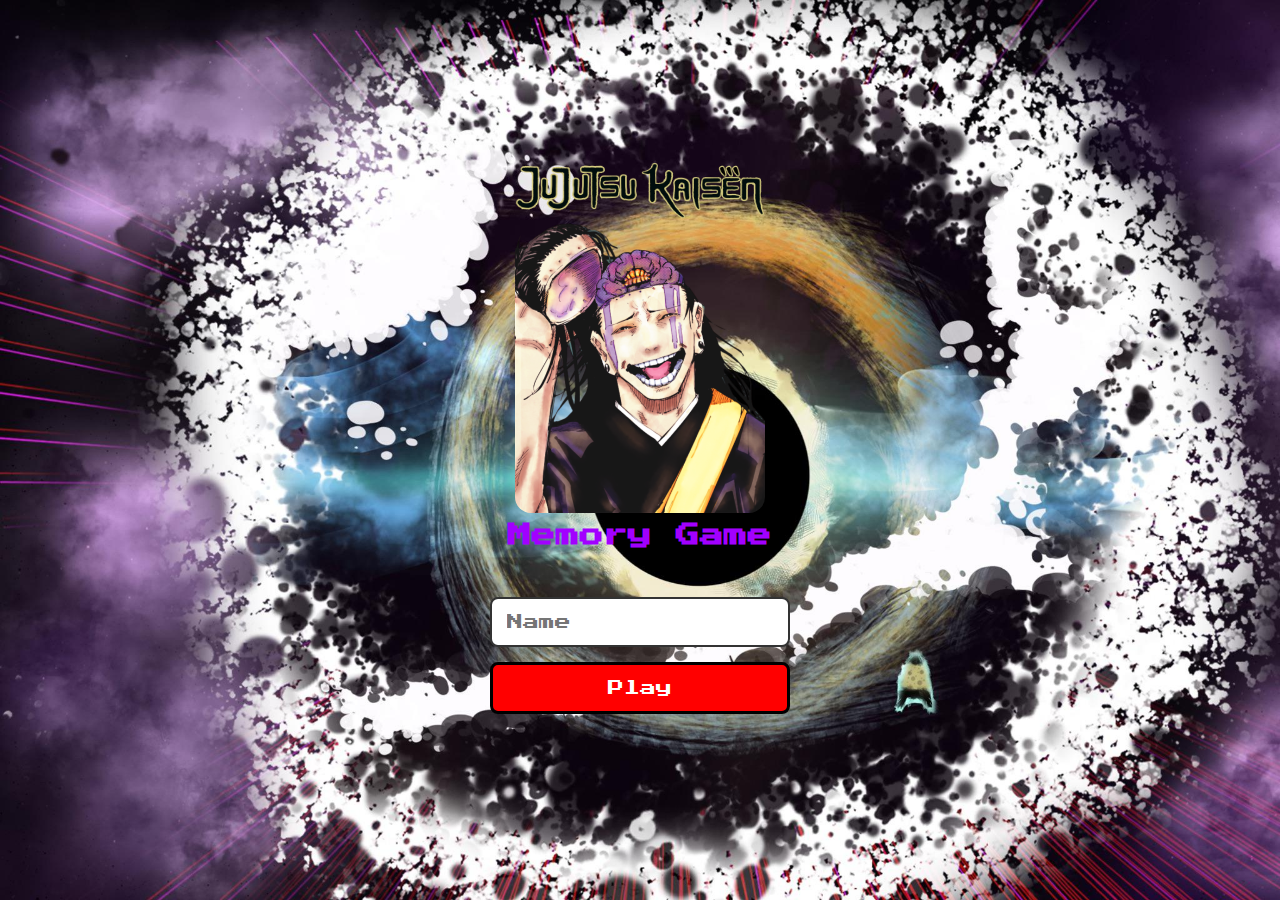
<file: index.html>
<!DOCTYPE html>
<html lang="en">

<head>
  <meta charset="UTF-8">
  <meta name="viewport" content="width=device-width, initial-scale=1.0">

  <link rel="stylesheet" href="./css/reset.css">
  <link rel="stylesheet" href="./css/login.css">

  <script defer src="./js/login.js"></script>
  <link rel="shortcut icon" href="./img/brain.png" type="image/x-icon">
  <title>Memory Game | Login</title>
</head>

<body>

  <form class="login-form">

    <div class="login__header">
      <img src="./img/Jujutsu_Kaisen_logo.png" alt="logo">
      <img class="login__img" src="./img/jogoscomece.png" alt="brain icon">
      <h1>Memory Game</h1>
    </div>

    <input type="text" placeholder="Name" class="login__input">
    <button type="submit" class="login__button">Play</button>

  </form>

</body>

</html>
</file>
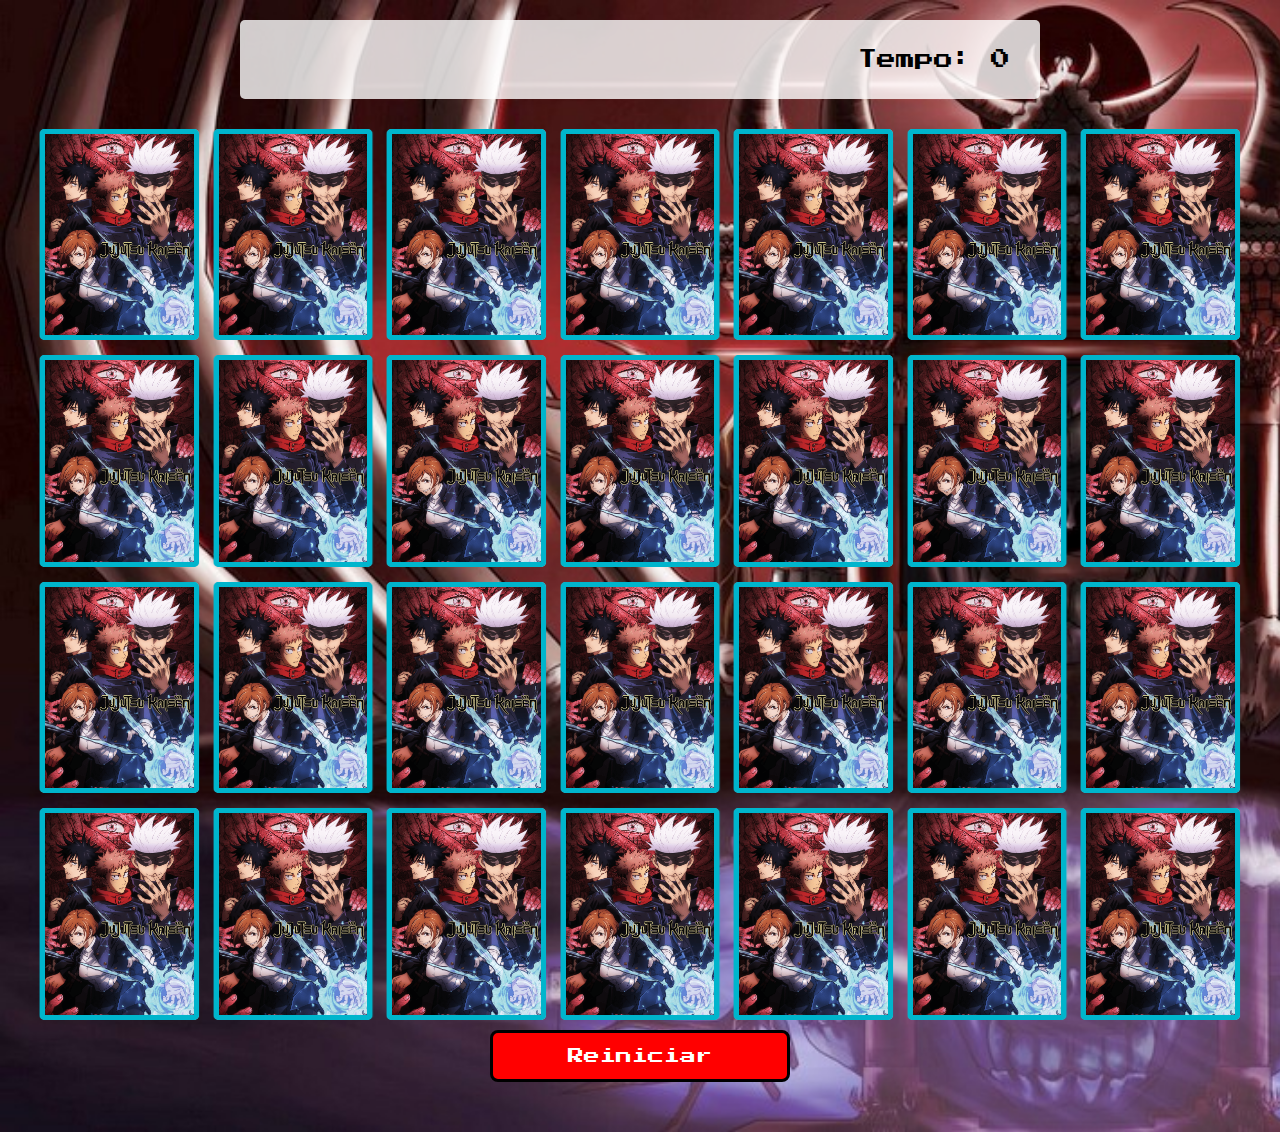
<file: pages/game.html>
<!DOCTYPE html>
<html lang="en">
<head>
  <meta charset="UTF-8">
  <meta name="viewport" content="width=device-width, initial-scale=1.0">
  <link rel="stylesheet" href="../css/reset.css">
  <link rel="stylesheet" href="../css/game.css">

  <script defer src="../js/game.js"></script>

  <title>Memory Game</title>
</head>
<body>
  <main>
    <header>
      <span class="player"></span>
      <span>Tempo: <span class="timer">00</span></span>
    </header>

    <div class="grid"></div>
    <button class="restart-button">Reiniciar</button>
  </main>
</body>
</html>
</file>
<file: css/login.css>
.login-form {
    align-items: center;
    display: flex;
    flex-direction: column;
    height: 100vh;
    justify-content: center;
    background-image: url("../img/segundo\ icone.jpg");
    background-size: cover;
    min-height: 100vh;
    align-items: center;
    justify-content: center;
    padding: 20px 20px 50px;
}

.login__header {
  align-items: center;
  display: flex;
  flex-direction: column;
  justify-content: center;
  margin-bottom: 50px;
}

.login__header img {
    width: 250px;
}

.login__header h1 {
    color: rgb(162, 0, 255);
    font-size: 1.5em;
    margin-top: 10px;
}

.login__img {
    border-radius: 16px;
}

.login__input {
    border: 2px solid #333;
    border-radius: 8px;
    color: #333;
    font-size: 1em;
    margin-bottom: 15px;
    max-width: 300px;
    outline: none;
    padding: 15px;
    width: 100%;
  }

.login__button {
    background-color: red;
    border: 3px solid black;
    border-radius: 8px;
    color: #fff;
    cursor: pointer;
    font-size: 1em;
    max-width: 300px;
    padding: 15px;
    width: 100%;
}

.login__button:disabled {
    background-color: #eee;
    border: 2px solid #969595;
    color: #aaa;
    cursor: auto;
  }
</file>
<file: css/game.css>
main {
  display: flex;
  flex-direction: column;
  width: 100%;
  background-image: url("../img/icone-fundo.jpg");
  background-size: cover;
  min-height: 100vh;
  align-items: center;
  justify-content: center;
  padding: 20px 20px 50px;
}

header {
  display: flex;
  align-items: center;
  justify-content: space-between;
  background-color: rgba(255, 255, 255, 0.8);
  font-size: 1.2em;
  width: 100%;
  max-width: 800px;
  padding: 30px;
  margin: 0 0 30px;
  border-radius: 5px;
}

.grid {
  display: grid;
  grid-template-columns: repeat(7, 1fr);
  gap: 15px;
  width: 100%;
  max-width: 1200px;
  margin: 0 auto;
}

.card {
  aspect-ratio: 3/4;
  width: 100%;
  border-radius: 5px;
  position: relative;
  transition: all 400ms ease;
  transform-style: preserve-3d;
  background-color: #ccc;
}

.face {
  width: 100%;
  height: 100%;
  position: absolute;
  background-size: cover;
  background-position: center;
  border: 5px solid #00b5cc;
  border-radius: 5px;
  transition: all 400ms ease;
}

.front {
  transform: rotateY(180deg);
}

.back {
  background-image: url("../img/capa-jogo.png");
  backface-visibility: hidden;
}

.reveal-card {
  transform: rotateY(180deg);
}

.disabled-card {
  filter: saturate(0);
  opacity: 0.5;
}

.restart-button {
  background-color: red;
  border: 3px solid black;
  border-radius: 8px;
  color: #fff;
  cursor: pointer;
  font-size: 1em;
  max-width: 300px;
  padding: 15px;
  width: 100%;
  margin-top: 10px;
}

@media screen and (max-width: 920px) {
  .grid {
    grid-template-columns: repeat(5, 1fr);
  }
}
</file>
